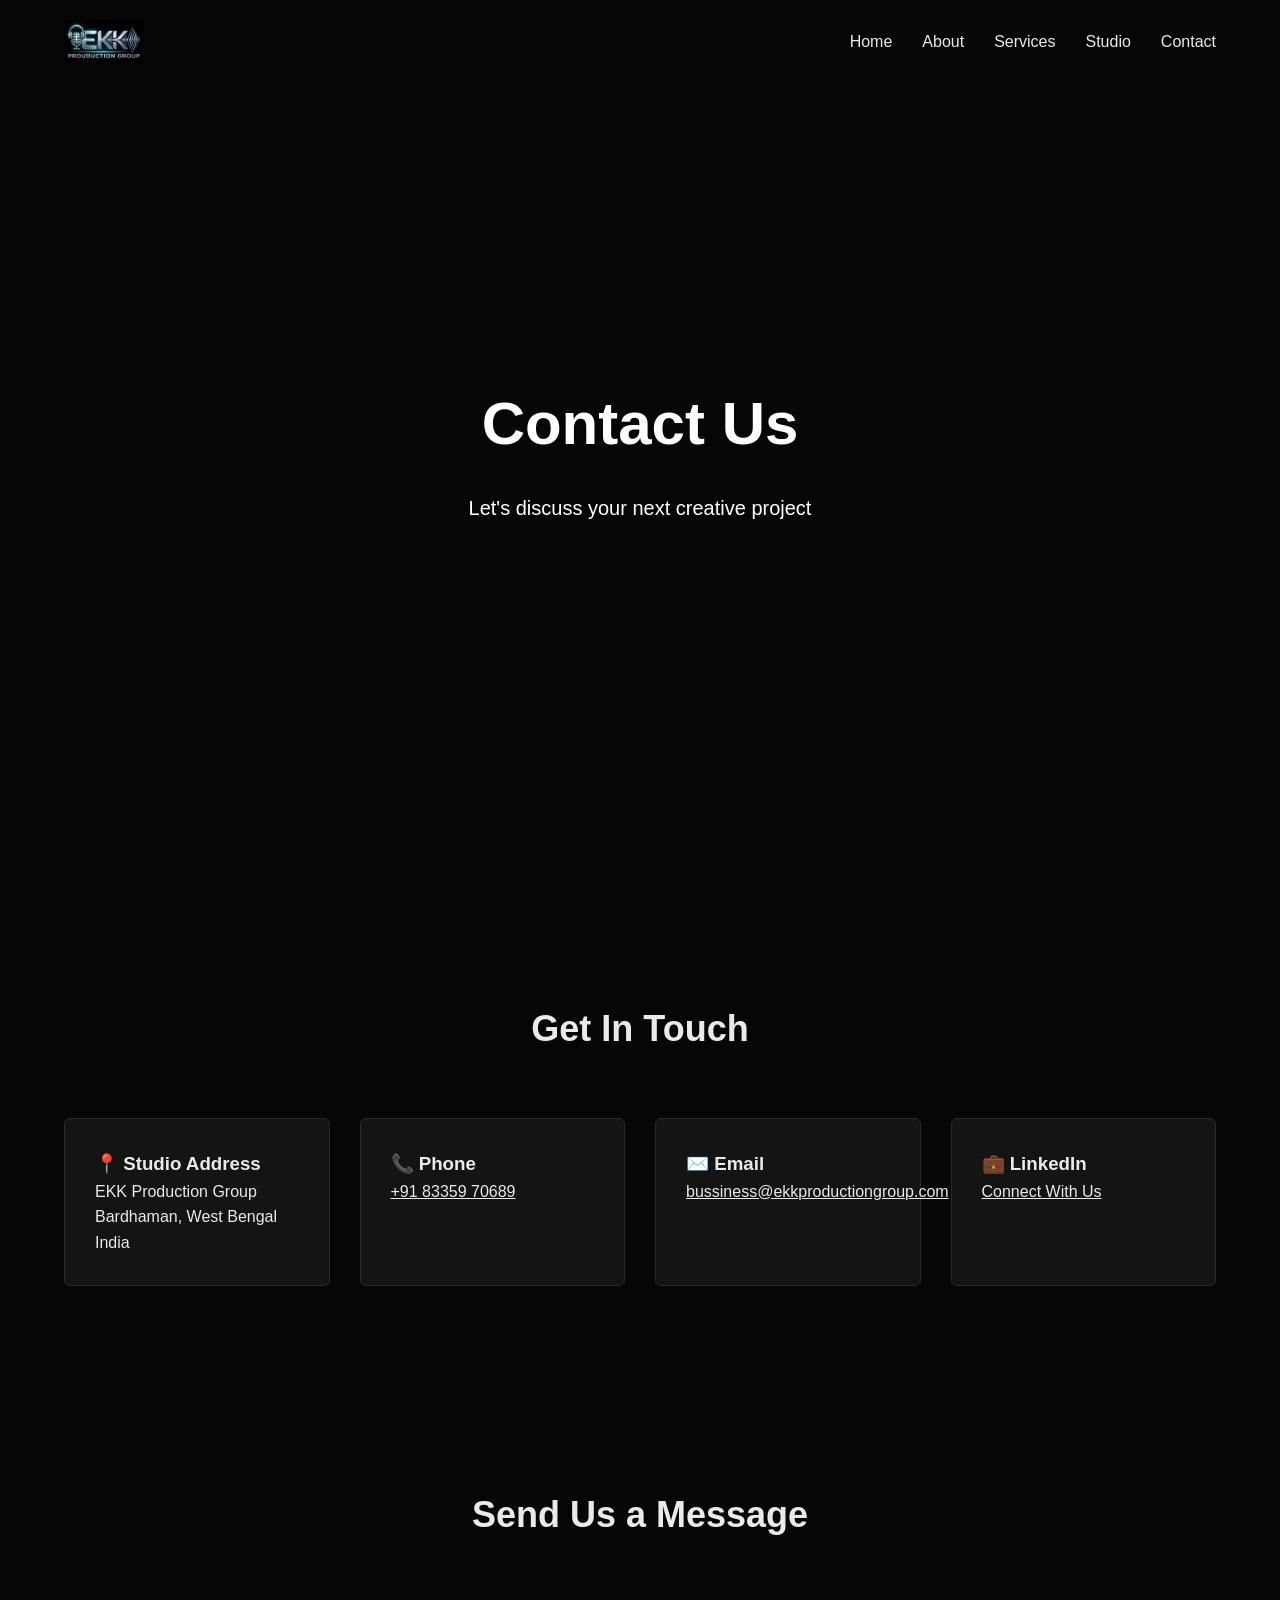
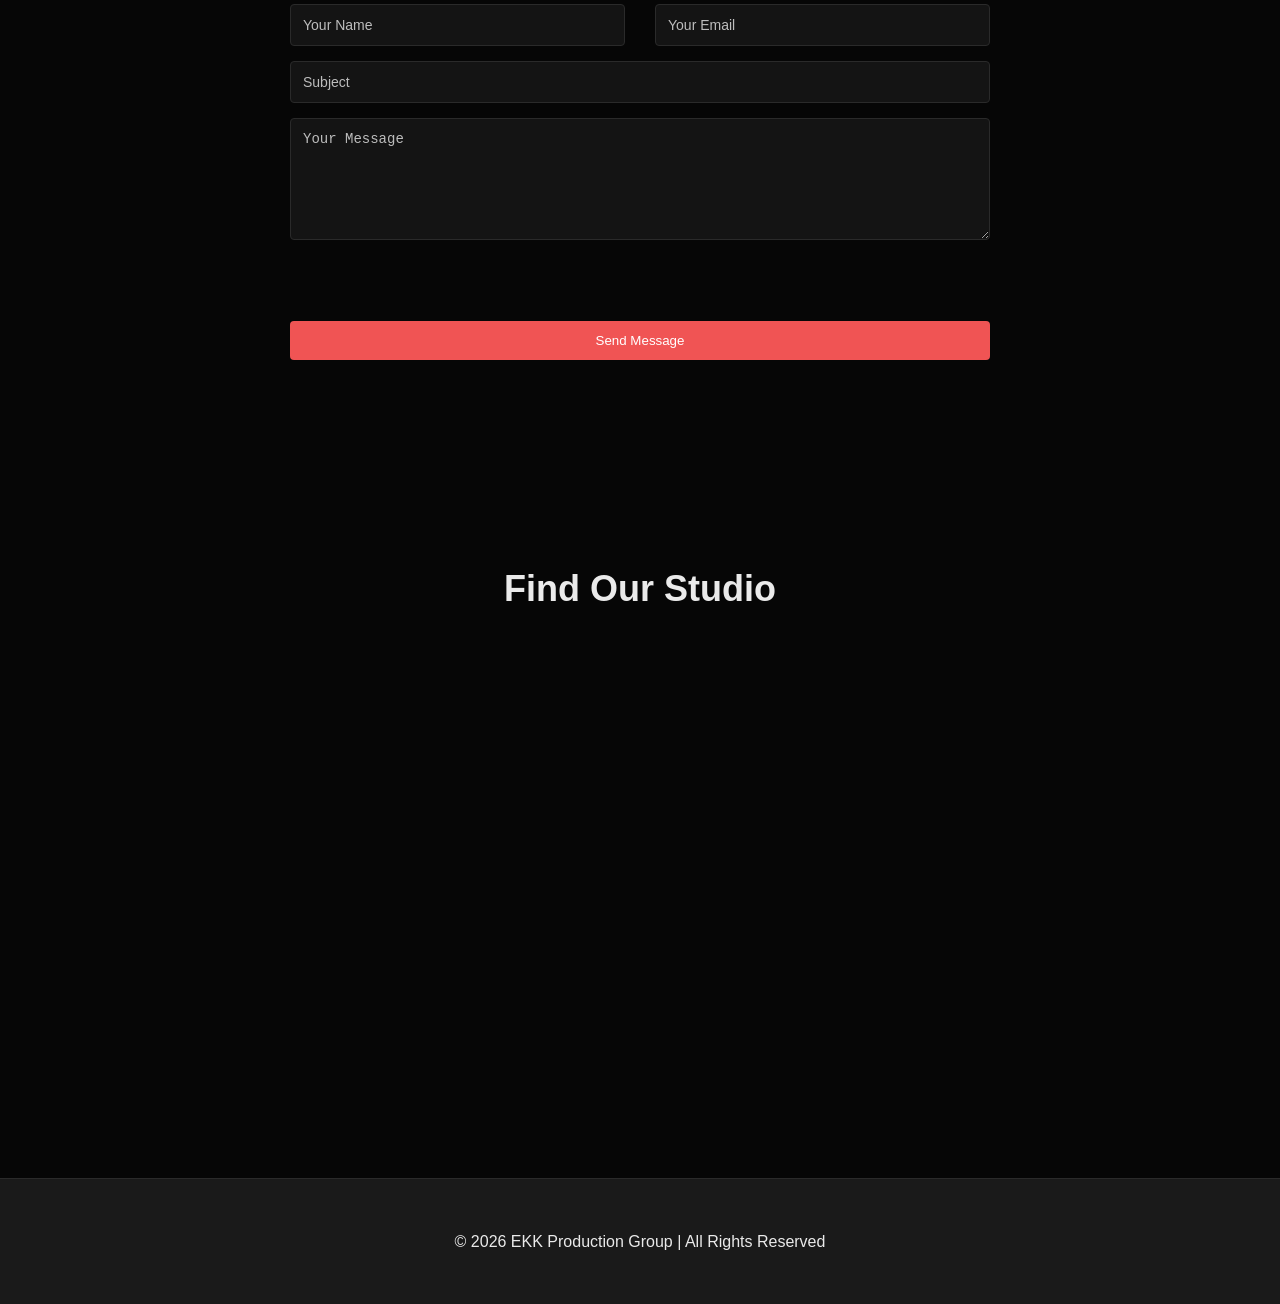
<file: contact.html>
<!DOCTYPE html>
<html lang="en">

<head>

    <meta charset="UTF-8">
    <meta name="viewport" content="width=device-width, initial-scale=1.0">

    <title>Contact | EKK Production Group</title>

    <link rel="icon" href="images/favicon.ico">
    <link rel="stylesheet" href="css/style.css">
    <link href="https://unpkg.com/aos@2.3.4/dist/aos.css" rel="stylesheet">
    <link rel="stylesheet" href="https://cdnjs.cloudflare.com/ajax/libs/animate.css/4.1.1/animate.min.css" />

</head>

<body>

    <header>

        <div class="container">

            <nav>

                <div class="logo">
                    <img src="images/logo-2.png" style="width:80px; vertical-align:middle; margin-right:8px;">
                </div>

                <div class="menu-toggle">
                    ☰
                </div>

                <ul class="nav-links">
                    <li><a href="index.html">Home</a></li>
                    <li><a href="about.html">About</a></li>
                    <li><a href="services.html">Services</a></li>
                    <li><a href="studio.html">Studio</a></li>
                    <li><a href="contact.html">Contact</a></li>
                </ul>

            </nav>

        </div>

    </header>

    <!-- HERO -->

    <section class="hero contact">

        <div class="container">

            <h1 class="animate__animated animate__flipInX">
                Contact Us
            </h1>

            <p class="animate__animated animate__slideInLeft animate__delay-1s">
                Let's discuss your next creative project
            </p>

        </div>

    </section>


    <!-- CONTACT INFO -->

    <section class="contact-info telephoneBg fade">

        <div class="container">

            <h2 class="section-title" data-aos="fade-right">
                Get In Touch
            </h2>

            <div class="grid">

                <div class="card fade" data-aos="fade-up" data-aos-delay="100">
                    <h3>📍 Studio Address</h3>
                    <p>
                        EKK Production Group<br>
                        Bardhaman, West Bengal<br>
                        India
                    </p>
                </div>

                <div class="card fade" data-aos="fade-up" data-aos-delay="200">
                    <h3>📞 Phone</h3>
                    <p>
                        <a href="tel:+918335970689">+91 83359 70689</a>
                    </p>
                </div>

                <div class="card fade" data-aos="fade-up" data-aos-delay="300">
                    <h3>✉️ Email</h3>
                    <p>
                        <a href="mailto:bussiness@ekkproductiongroup.com">bussiness@ekkproductiongroup.com</a>
                    </p>
                </div>

                <div class="card fade" data-aos="fade-up" data-aos-delay="400">
                    <h3>💼 LinkedIn</h3>
                    <p>
                        <a href="https://www.linkedin.com/in/ekk-production-group-181442389?utm_source=share_via&utm_content=profile&utm_medium=member_android"
                            target="_blank" rel="noopener noreferrer">Connect With Us</a>
                    </p>
                </div>

            </div>

        </div>

    </section>


    <!-- CONTACT FORM -->

    <section class="emailBg fade">

        <div class="container" data-aos="fade-up" data-aos-delay="100">

            <h2 class="section-title" data-aos="zoom-in" data-aos-delay="200">
                Send Us a Message
            </h2>

            <form onsubmit="sendMail(event)" class="contact-form" data-aos="flip-right" data-aos-duration="3000">

                <div class="grid">
                    <input type="text" id="name" placeholder="Your Name" required>
                    <input type="email" id="email" placeholder="Your Email" required>
                </div>

                <input type="text" id="subject" placeholder="Subject" required>

                <textarea id="message" rows="6" placeholder="Your Message" required></textarea>

                <br><br>

                <button type="submit" class="btn" data-aos="fade-left">
                    Send Message
                </button>

            </form>

        </div>

    </section>


    <!-- MAP -->

    <section class="mapSectionBg">

        <div class="container">

            <h2 class="section-title" data-aos="fade-right">
                Find Our Studio
            </h2>

            <div style="width:100%;height:400px;border-radius:12px;overflow:hidden;" data-aos="zoom-in">

                <iframe width="100%" height="100%" frameborder="0" style="border:0"
                    src="https://maps.google.com/maps?q=Bardhaman%20West%20Bengal&t=&z=13&ie=UTF8&iwloc=&output=embed"
                    allowfullscreen>
                </iframe>

            </div>

        </div>

    </section>


    <footer>

        <div class="container">

            <p>
                © 2026 EKK Production Group | All Rights Reserved
            </p>

        </div>

    </footer>


    <script src="https://unpkg.com/aos@2.3.4/dist/aos.js"></script>
    <script src="js/script.js"></script>

</body>

</html>
</file>
<file: css/style.css>
/* ================================
   GLOBAL THEME VARIABLES
================================ */

:root {
  /* Brand Color */
  --accent: #f05454;

  /* Backgrounds */
  --bg-primary: #0f0f0f;
  --bg-secondary: #1a1a1a;
  --bg-card: #141414;

  /* Text */
  --text-primary: #eaeaea;
  --text-secondary: #bdbdbd;

  /* Borders & shadows */
  --border: #2a2a2a;
  --shadow: 0 10px 25px rgba(0, 0, 0, 0.25);

  /* Layout */
  --container-width: 1200px;
}

/* ================================
   LIGHT THEME
================================ */

body.light {
  --bg-primary: #ffffff;
  --bg-secondary: #f5f5f5;
  --bg-card: #ffffff;

  --text-primary: #111111;
  --text-secondary: #555555;

  --border: #e2e2e2;
}

/* ================================
   RESET
================================ */

* {
  margin: 0;
  padding: 0;
  box-sizing: border-box;
}

body {
  font-family: "Segoe UI", sans-serif;
  background: var(--bg-primary);
  color: var(--text-primary);
  line-height: 1.6;
}

a {
  color: var(--text-primary);
  text-decoration: underline;
}

/* ================================
   LAYOUT
================================ */

.container {
  width: 90%;
  max-width: var(--container-width);
  margin: auto;
}

section {
  padding: 100px 0;
}

.section-title {
  text-align: center;
  font-size: 36px;
  margin-bottom: 60px;
}

.section-subtitle {
  text-align: center;
  font-size: 18px;
  color: var(--text-secondary);
  margin-bottom: 40px;
}

/* ================================
   HEADER
================================ */

header {
  position: fixed;
  top: 0;
  width: 100%;
  z-index: 1000;
  padding: 20px 0;
  transition: 0.3s;
}

header.scrolled {
  background: var(--bg-secondary);
}

nav {
  display: flex;
  justify-content: space-between;
  align-items: center;
}

.logo {
  font-size: 22px;
  font-weight: 600;
  color: var(--text-primary);
}

nav ul {
  display: flex;
  gap: 30px;
  list-style: none;
}

nav a {
  text-decoration: none;
  color: var(--text-primary);
  font-weight: 500;
  transition: 0.3s;
}

nav a:hover {
  color: var(--accent);
}

/* ================================
   MOBILE NAV
================================ */

.menu-toggle {
  display: none;
  font-size: 28px;
  cursor: pointer;
}

/* Mobile layout */

@media (max-width: 768px) {
  .menu-toggle {
    display: block;
  }

  nav ul {
    position: absolute;
    top: 70px;
    /* left: 80%; */
    right: 0%;
    /* width: 100%; */
    background: var(--bg-secondary);

    flex-direction: column;
    align-items: center;
    gap: 20px;

    padding: 25px;

    border-top: 1px solid var(--border);

    display: none;
  }

  nav ul.active {
    display: flex;
    right: 0%;
  }
}

/* ================================
   HERO
================================ */

.hero {
  height: 100vh;
  display: flex;
  align-items: center;
  justify-content: center;
  text-align: center;
  color: white;
}

.home {
  background:
    linear-gradient(rgba(0, 0, 0, 0.6), rgba(0, 0, 0, 0.6)),
    url("https://res.cloudinary.com/devya77n3/image/upload/v1775036106/imresizer-DSC00965_qvbeff.jpg")
      center/cover no-repeat;
}

.about {
  background:
    linear-gradient(rgba(0, 0, 0, 0.6), rgba(0, 0, 0, 0.6)),
    url("https://res.cloudinary.com/devya77n3/image/upload/v1775041635/collage1_p71n1q.jpg")
      center/cover no-repeat;
}

.service {
  background:
    linear-gradient(rgba(0, 0, 0, 0.6), rgba(0, 0, 0, 0.6)),
    url("https://res.cloudinary.com/devya77n3/image/upload/v1775590573/MixCollage-08-Apr-2026-01-00-AM-4837_uqttd7.jpg")
      center/cover no-repeat;
}

.studio {
  background:
    linear-gradient(rgba(0, 0, 0, 0.6), rgba(0, 0, 0, 0.6)),
    url("https://res.cloudinary.com/devya77n3/image/upload/v1775596814/MixCollage-08-Apr-2026-02-50-AM-77_ussqrb.jpg")
      center/cover no-repeat;
}

.studio-intro {
  background:
    linear-gradient(rgba(0, 0, 0, 0.6), rgba(0, 0, 0, 0.6)),
    url("https://res.cloudinary.com/devya77n3/image/upload/v1775597157/MixCollage-08-Apr-2026-02-55-AM-1129_nzo5u0.jpg")
      center/cover no-repeat;
}

.contact {
  background:
    linear-gradient(rgba(0, 0, 0, 0.6), rgba(0, 0, 0, 0.6)),
    url("https://res.cloudinary.com/devya77n3/image/upload/v1775601467/MixCollage-08-Apr-2026-04-07-AM-8616_aninln.jpg")
      center/cover no-repeat;
}

.gallery {
  background:
    linear-gradient(rgba(0, 0, 0, 0.6), rgba(0, 0, 0, 0.6)),
    url("https://res.cloudinary.com/devya77n3/image/upload/v1775737399/pngtree-black-and-grey-wall-image-background-picture-image_1172485_gzo31i.png")
      center/cover no-repeat;
}

.consoleBg {
  background:
    linear-gradient(rgba(0, 0, 0, 0.6), rgba(0, 0, 0, 0.6)),
    url("https://res.cloudinary.com/devya77n3/image/upload/v1775737642/fader-digital-mixing-console-with-volume-meter_169016-5233_jmhzwo.avif")
      center/cover no-repeat;
}

.equipmentBg {
  background:
    linear-gradient(rgba(0, 0, 0, 0.6), rgba(0, 0, 0, 0.6)),
    url("https://res.cloudinary.com/devya77n3/image/upload/v1775737801/music-studio-equipment-stockcake_se9ukf.webp")
      center/cover no-repeat;
}

.telephoneBg {
  background:
    linear-gradient(rgba(0, 0, 0, 0.6), rgba(0, 0, 0, 0.6)),
    url("https://res.cloudinary.com/devya77n3/image/upload/v1775738314/34781_fqv4gt.jpg")
      center/cover no-repeat;
}

.emailBg {
  background:
    linear-gradient(rgba(0, 0, 0, 0.6), rgba(0, 0, 0, 0.6)),
    url("https://res.cloudinary.com/devya77n3/image/upload/v1775738486/images_zn7jc5.jpg")
      center/cover no-repeat;
}

.mapSectionBg {
  background:
    linear-gradient(rgba(0, 0, 0, 0.6), rgba(0, 0, 0, 0.6)),
    url("https://res.cloudinary.com/devya77n3/image/upload/v1775834284/map-time-zones-infographics-time-wallpaper-preview_bk7iam.jpg")
      center/cover no-repeat;
}

.serviceSectionBg {
  background:
    linear-gradient(rgba(0, 0, 0, 0.6), rgba(0, 0, 0, 0.6)),
    url("https://res.cloudinary.com/devya77n3/image/upload/v1775834928/music-vinyl-record-label-with-sound-notes_1017-33905_wcbivw.avif")
      center/cover no-repeat;
}

.whyChooseUsBg {
  background:
    linear-gradient(rgba(0, 0, 0, 0.6), rgba(0, 0, 0, 0.6)),
    url("https://res.cloudinary.com/devya77n3/image/upload/v1775835922/istockphoto-518281016-612x612_lk1dpr.jpg")
      center/cover no-repeat;
}

.whatWeOfferBg {
  background:
    linear-gradient(rgba(0, 0, 0, 0.6), rgba(0, 0, 0, 0.6)),
    url("https://res.cloudinary.com/devya77n3/image/upload/v1775841608/download_ig1tjd.jpg")
      center/cover no-repeat;
}

.testimonialsBg {
  background:
    linear-gradient(rgba(0, 0, 0, 0.6), rgba(0, 0, 0, 0.6)),
    url("https://res.cloudinary.com/devya77n3/image/upload/v1775843318/pngtree-template-for-3d-review-designs-image_3683798_kgm8db.jpg")
      center/cover no-repeat;
}

.hero h1 {
  font-size: 60px;
  margin-bottom: 20px;
}

.hero p {
  font-size: 20px;
}

/* ================================
   BUTTON
================================ */

.btn {
  display: inline-block;
  padding: 12px 30px;
  background: var(--accent);
  color: white;
  text-decoration: none;
  border-radius: 4px;
  transition: 0.3s;
}

.btn:hover {
  opacity: 0.85;
}

/* ================================
   CARDS
================================ */

.card {
  background: var(--bg-card);
  padding: 30px;
  border-radius: 6px;
  border: 1px solid var(--border);
  transition: 0.3s;
}

.card:hover {
  transform: translateY(-8px);
  box-shadow: var(--shadow);
}

.imgcard {
  padding: 8px 8px 0 8px;
  border-radius: 10px;
  overflow: hidden;
  position: relative; /* 🔥 REQUIRED for overlay */
  transition:
    transform 0.5s ease,
    box-shadow 0.5s ease;
}

/* Image styling */
.imgcard img {
  width: 100%;
  height: 250px;
  object-fit: cover;
  border-radius: 10px;
  transition: transform 0.5s ease; /* 🔥 smooth zoom */
}

/* Card hover (optional but recommended) */
.imgcard:hover {
  transform: translateY(-8px);
  box-shadow: var(--shadow);
  border: 1px solid var(--text-primary);
}

/* Image zoom */
.imgcard:hover img {
  transform: scale(1.4);
}

/* Overlay */
.imgcard::after {
  content: "";
  position: absolute;
  inset: 0;
  background: rgba(0, 0, 0, 0);
  transition: 0.4s;
  pointer-events: none; /* 🔥 prevents blocking hover */
}

.imgcard:hover::after {
  background: rgba(0, 0, 0, 0.1);
}

/* ================================
   GRID
================================ */

.grid {
  display: grid;
  grid-template-columns: repeat(auto-fit, minmax(250px, 1fr));
  gap: 30px;
}

/* ================================
   TWO COLUMN
================================ */

.two-col {
  display: grid;
  grid-template-columns: 1fr 1fr;
  gap: 50px;
  align-items: center;
}

/* ================================
   DARK SECTION
================================ */

.dark-section {
  background: var(--bg-secondary);
}

/* ================================
   CONTACT FORM
================================ */
form {
  display: flex;
  flex-direction: column;
  gap: 15px;
  max-width: 700px;
  margin: auto;
}

input,
textarea {
  padding: 12px;
  border: 1px solid var(--border);
  background: var(--bg-card);
  color: var(--text-primary);
  border-radius: 4px;
  font-size: 14px;
  transition:
    border 0.3s ease,
    box-shadow 0.3s ease;
}

input::placeholder,
textarea::placeholder {
  color: var(--text-secondary);
}

input:focus,
textarea:focus {
  outline: none;
  border-color: var(--accent);
  box-shadow: 0 0 0 2px rgba(0, 0, 0, 0.05);
}

button {
  background: var(--accent);
  color: white;
  border: none;
  padding: 12px;
  cursor: pointer;
  border-radius: 4px;
  font-weight: 500;
  transition: opacity 0.3s ease;
}

button:hover {
  opacity: 0.9;
}

/* ================================
   FOOTER
================================ */

footer {
  background: var(--bg-secondary);
  padding: 50px 0;
  text-align: center;
  border-top: 1px solid var(--border);
}

/* ================================
   SCROLL ANIMATION
================================ */

.fade {
  opacity: 0;
  transform: translateY(40px);
  transition: 0.8s;
}

.fade.show {
  opacity: 1;
  transform: translateY(0);
}

/* ================================
   RESPONSIVE
================================ */

@media (max-width: 768px) {
  .hero h1 {
    font-size: 36px;
  }

  .two-col {
    grid-template-columns: 1fr;
  }

  nav ul {
    gap: 15px;
  }
}





/* Experience Box - Premium UI */

.experience-box {
    margin-top: 25px;
    display: inline-block;
    width: 100%;
}

.exp-inner {
    background: linear-gradient(135deg, #1f1f1f, #111);
    border: 1px solid var(--border);
    border-radius: 12px;
    padding: 25px 35px;
    text-align: center;
    box-shadow: 0 10px 30px rgba(0,0,0,0.4);
    position: relative;
    overflow: hidden;
    transition: 0.4s;
}

/* Glow effect */
.exp-inner::before {
    content: "";
    position: absolute;
    width: 120%;
    height: 120%;
    background: radial-gradient(circle, rgba(240,84,84,0.2), transparent 70%);
    top: -10%;
    left: -10%;
    opacity: 0;
    transition: 0.4s;
}

.exp-inner:hover::before {
    opacity: 1;
}

/* Hover lift */
.exp-inner:hover {
    transform: translateY(-5px);
    border-color: var(--accent);
}

/* Number styling */
.exp-inner span {
    font-size: 48px;
    font-weight: bold;
    color: var(--accent);
    display: block;
}

/* Text styling */
.exp-inner p {
    margin-top: 5px;
    font-size: 14px;
    color: var(--text-secondary);
    letter-spacing: 1px;
}
</file>
